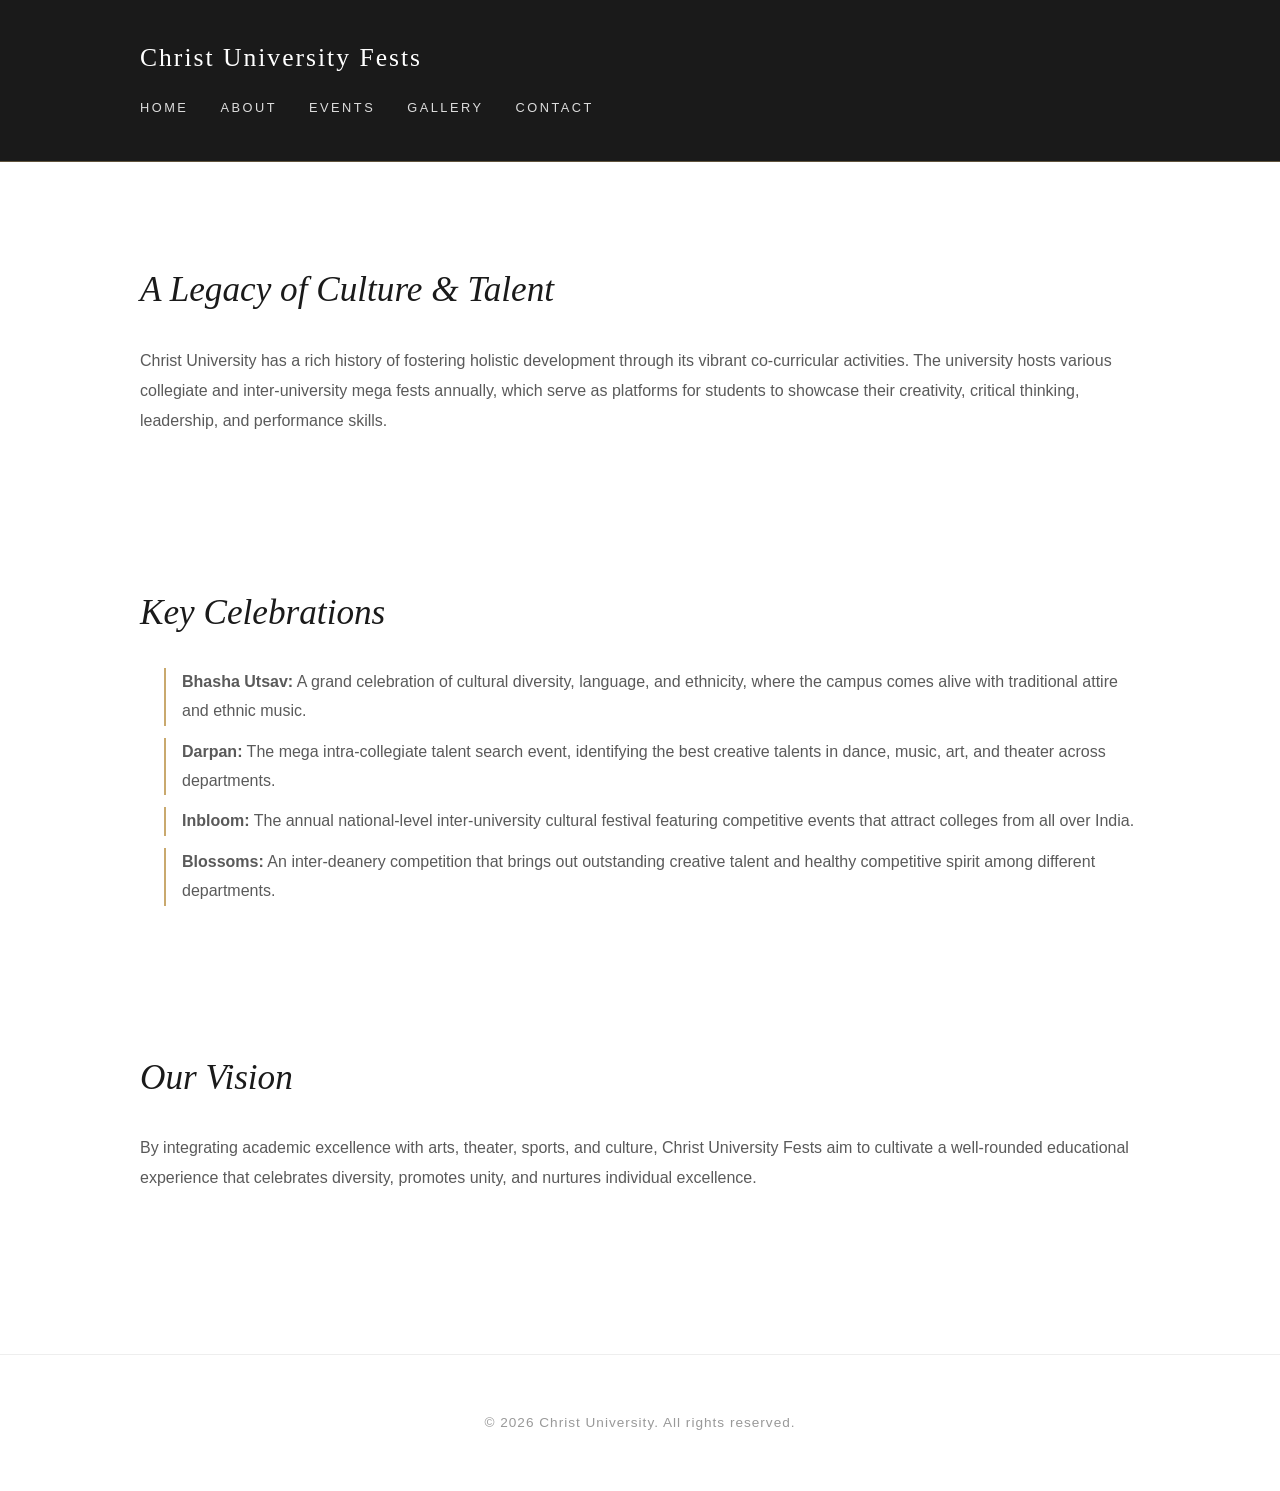
<file: about.html>
<!DOCTYPE html>
<html lang="en">
<head>
  <meta charset="UTF-8" />
  <meta name="viewport" content="width=device-width, initial-scale=1.0" />
  <title>About - Christ University Fests</title>
  <link rel="stylesheet" href="styles.css" />
</head>
<body>
  <header class="site-header">
    <div class="container">
      <h1>Christ University Fests</h1>
      <nav>
        <a href="index.html">Home</a>
        <a href="about.html">About</a>
        <a href="events.html">Events</a>
        <a href="gallery.html">Gallery</a>
        <a href="contact.html">Contact</a>
      </nav>
    </div>
  </header>

  <main class="container">
    <section>
      <h2>A Legacy of Culture & Talent</h2>
      <p>Christ University has a rich history of fostering holistic development through its vibrant co-curricular activities. The university hosts various collegiate and inter-university mega fests annually, which serve as platforms for students to showcase their creativity, critical thinking, leadership, and performance skills.</p>
    </section>

    <section>
      <h2>Key Celebrations</h2>
      <ul>
        <li><strong>Bhasha Utsav:</strong> A grand celebration of cultural diversity, language, and ethnicity, where the campus comes alive with traditional attire and ethnic music.</li>
        <li><strong>Darpan:</strong> The mega intra-collegiate talent search event, identifying the best creative talents in dance, music, art, and theater across departments.</li>
        <li><strong>Inbloom:</strong> The annual national-level inter-university cultural festival featuring competitive events that attract colleges from all over India.</li>
        <li><strong>Blossoms:</strong> An inter-deanery competition that brings out outstanding creative talent and healthy competitive spirit among different departments.</li>
      </ul>
    </section>

    <section>
      <h2>Our Vision</h2>
      <p>By integrating academic excellence with arts, theater, sports, and culture, Christ University Fests aim to cultivate a well-rounded educational experience that celebrates diversity, promotes unity, and nurtures individual excellence.</p>
    </section>
  </main>

  <footer>
    <div class="container">
      <p>&copy; 2026 Christ University. All rights reserved.</p>
    </div>
  </footer>
</body>
</html>
</file>
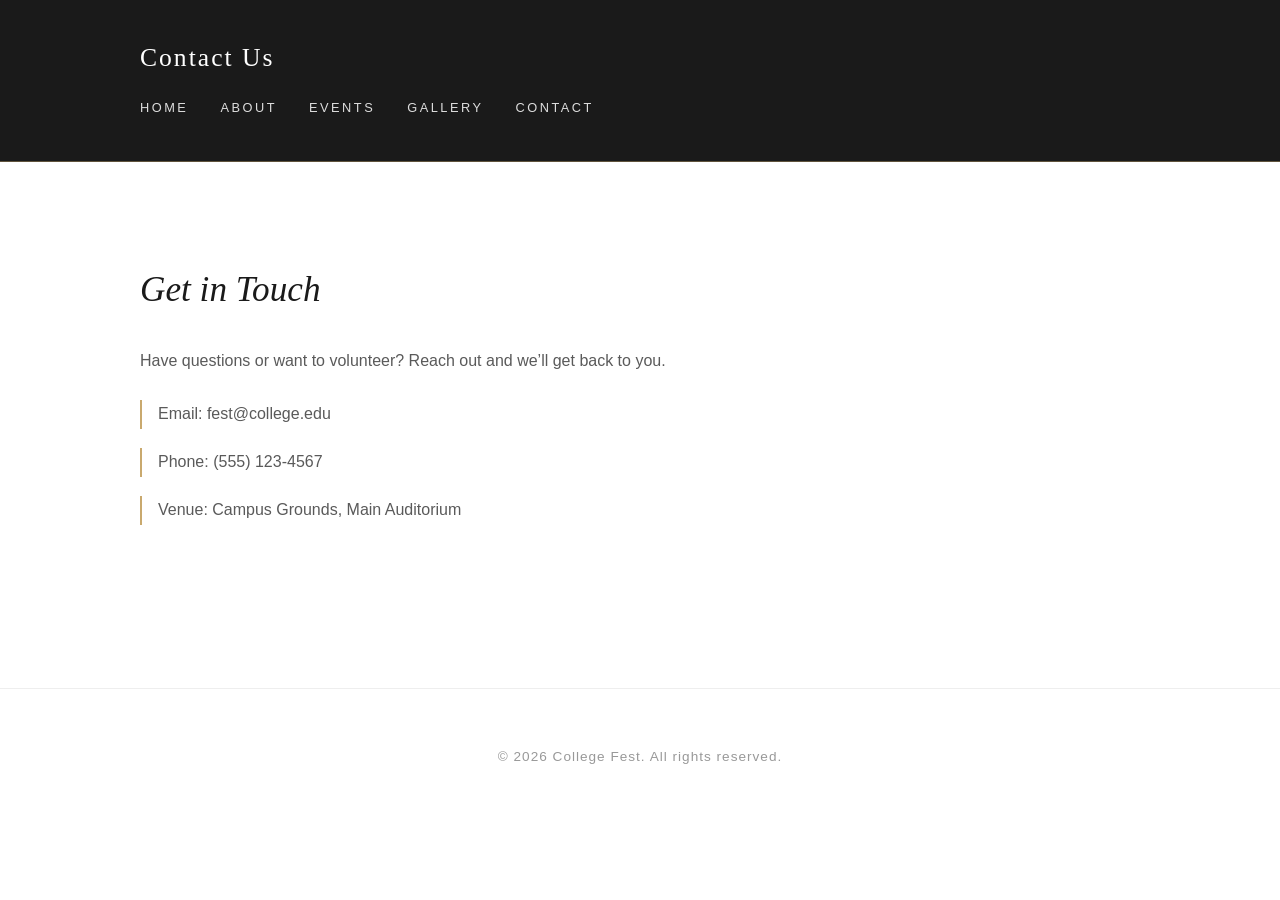
<file: contact.html>
<!DOCTYPE html>
<html lang="en">
<head>
  <meta charset="UTF-8" />
  <meta name="viewport" content="width=device-width, initial-scale=1.0" />
  <title>Contact - College Fest 2026</title>
  <link rel="stylesheet" href="styles.css" />
</head>
<body>
  <header class="site-header">
    <div class="container">
      <h1>Contact Us</h1>
      <nav>
        <a href="index.html">Home</a>
        <a href="about.html">About</a>
        <a href="events.html">Events</a>
        <a href="gallery.html">Gallery</a>
        <a href="contact.html">Contact</a>
      </nav>
    </div>
  </header>

  <main class="container">
    <section>
      <h2>Get in Touch</h2>
      <p>Have questions or want to volunteer? Reach out and we’ll get back to you.</p>
      <ul class="contact-info">
        <li>Email: fest@college.edu</li>
        <li>Phone: (555) 123-4567</li>
        <li>Venue: Campus Grounds, Main Auditorium</li>
      </ul>
    </section>
  </main>

  <footer>
    <div class="container">
      <p>&copy; 2026 College Fest. All rights reserved.</p>
    </div>
  </footer>
</body>
</html>
</file>
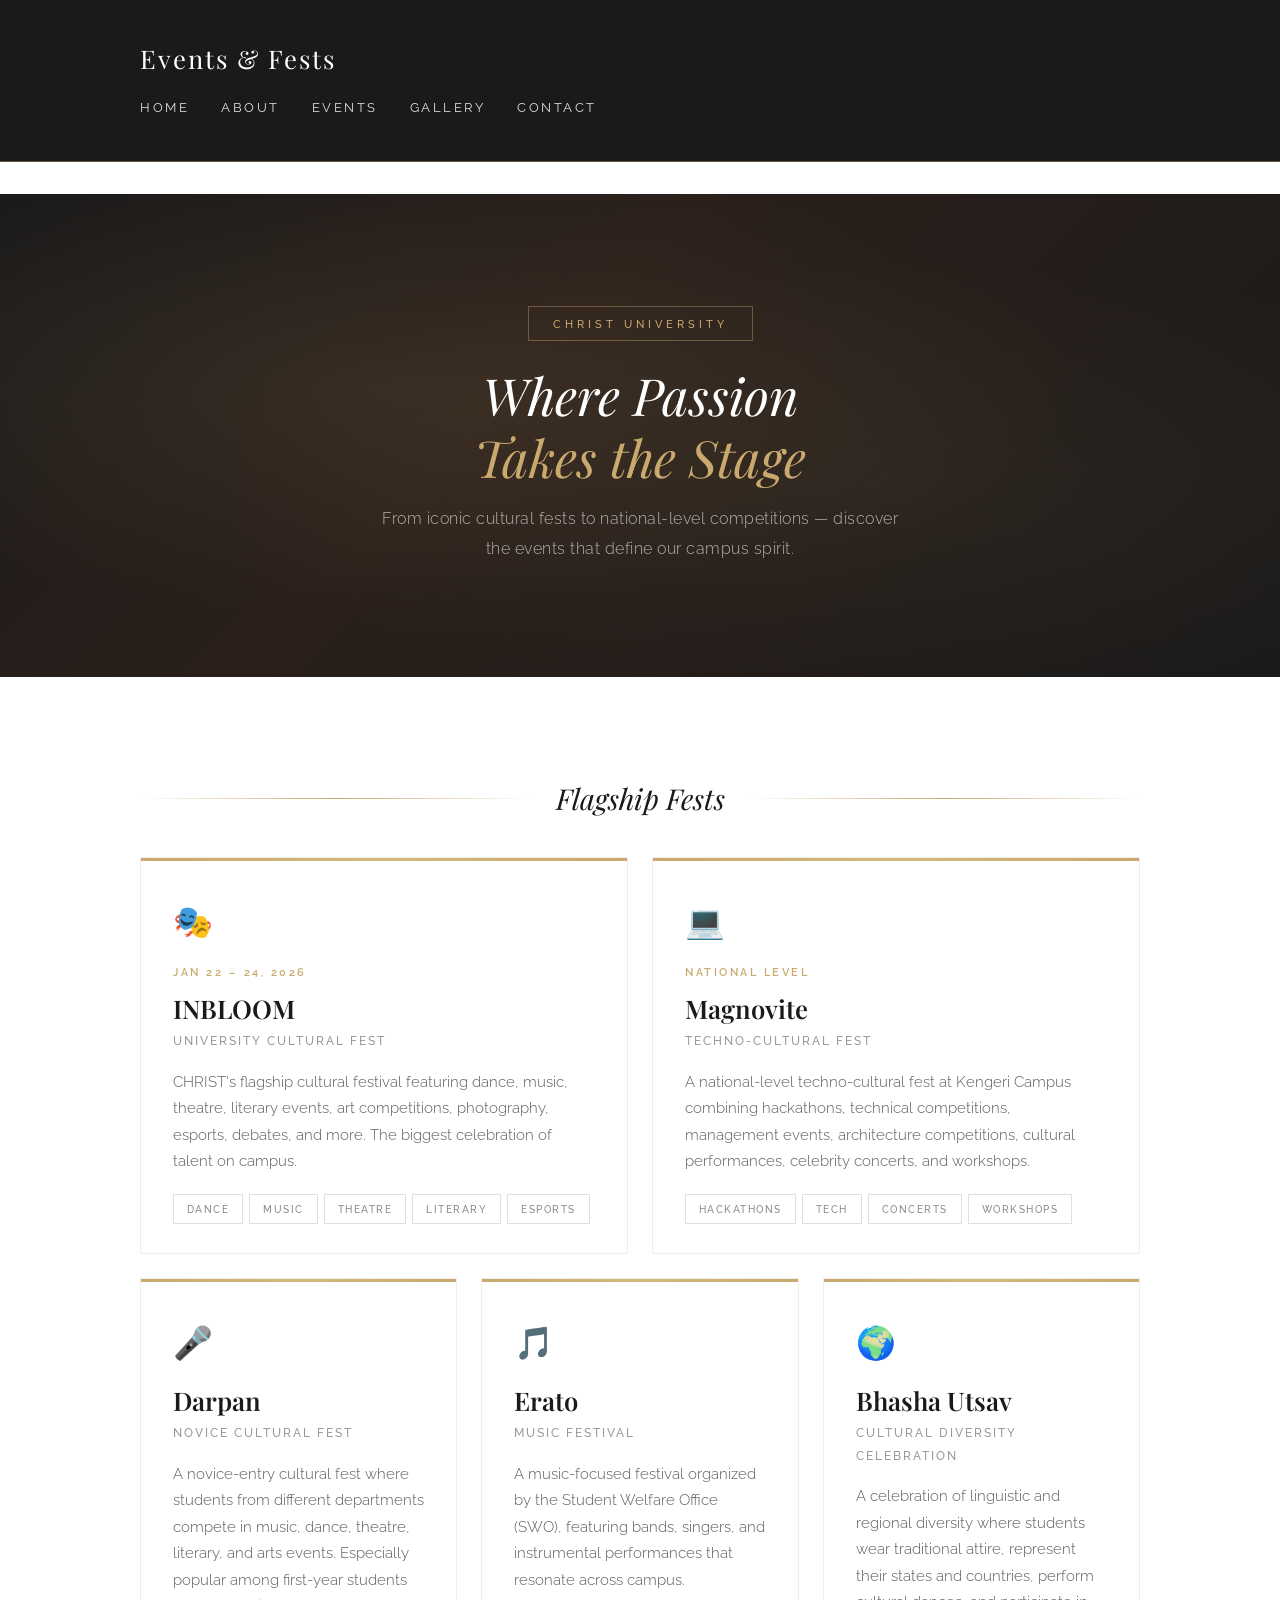
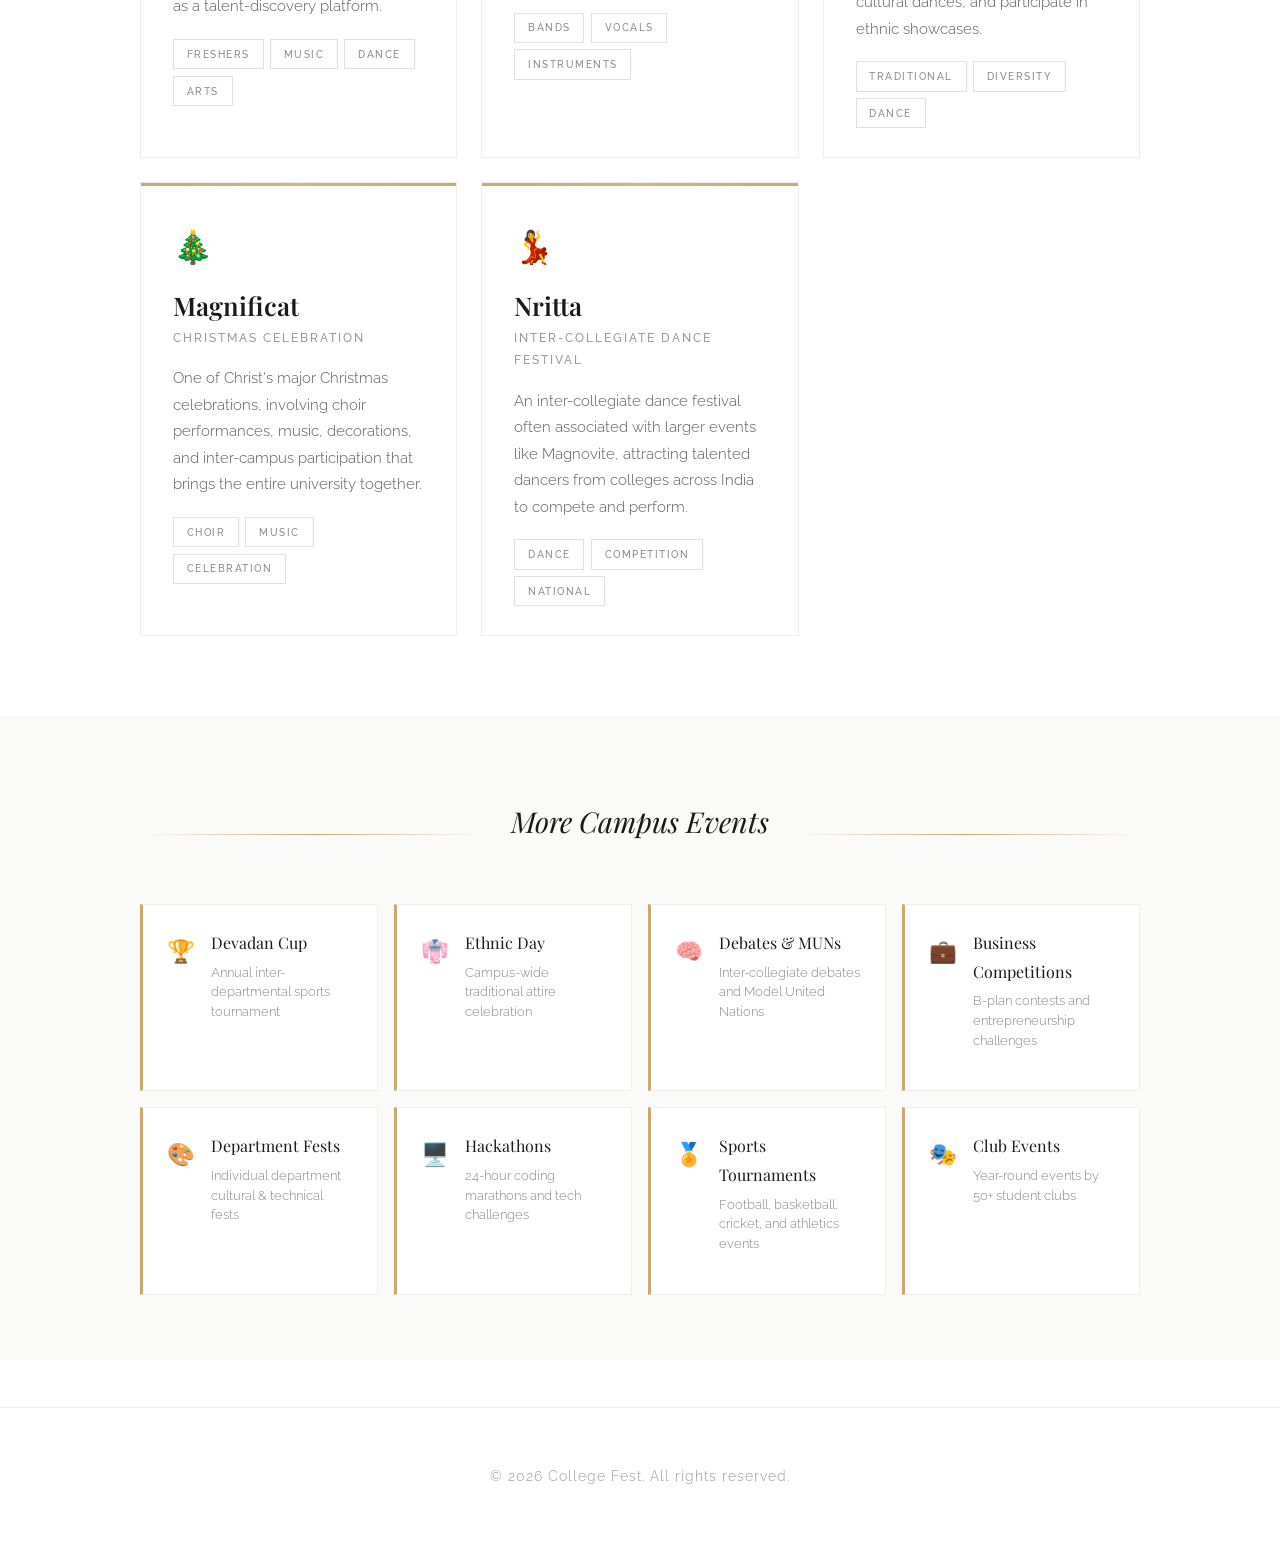
<file: events.html>
<!DOCTYPE html>
<html lang="en">
<head>
  <meta charset="UTF-8" />
  <meta name="viewport" content="width=device-width, initial-scale=1.0" />
  <title>Events &amp; Fests - CHRIST University</title>
  <meta name="description" content="Explore the iconic fests and cultural events at CHRIST (Deemed to be University) — INBLOOM, Darpan, Erato, Magnovite, and more." />
  <link rel="stylesheet" href="styles.css" />
  <link href="https://fonts.googleapis.com/css2?family=Playfair+Display:ital,wght@0,400;0,600;1,400&family=Raleway:wght@300;400;500;600&display=swap" rel="stylesheet" />
</head>
<body>
  <header class="site-header">
    <div class="container">
      <h1>Events &amp; Fests</h1>
      <nav>
        <a href="index.html">Home</a>
        <a href="about.html">About</a>
        <a href="events.html">Events</a>
        <a href="gallery.html">Gallery</a>
        <a href="contact.html">Contact</a>
      </nav>
    </div>
  </header>

  <main>
    <!-- Events Hero -->
    <section class="events-hero">
      <div class="events-hero-overlay"></div>
      <div class="events-hero-content">
        <span class="events-hero-tag">CHRIST University</span>
        <h2>Where Passion<br><em>Takes the Stage</em></h2>
        <p>From iconic cultural fests to national-level competitions — discover the events that define our campus spirit.</p>
      </div>
    </section>

    <!-- Featured Fests -->
    <div class="container">
      <div class="events-section-header">
        <span class="section-line"></span>
        <h2>Flagship Fests</h2>
        <span class="section-line"></span>
      </div>

      <div class="events-flex" id="eventsGrid">

        <!-- INBLOOM -->
        <article class="event-card event-card--featured" id="event-inbloom">
          <div class="event-card-accent"></div>
          <div class="event-card-body">
            <span class="event-icon">🎭</span>
            <div class="event-card-date">Jan 22 – 24, 2026</div>
            <h3>INBLOOM</h3>
            <p class="event-subtitle">University Cultural Fest</p>
            <p>CHRIST's flagship cultural festival featuring dance, music, theatre, literary events, art competitions, photography, esports, debates, and more. The biggest celebration of talent on campus.</p>
            <div class="event-tags">
              <span class="event-tag">Dance</span>
              <span class="event-tag">Music</span>
              <span class="event-tag">Theatre</span>
              <span class="event-tag">Literary</span>
              <span class="event-tag">Esports</span>
            </div>
          </div>
        </article>

        <!-- Magnovite -->
        <article class="event-card event-card--featured" id="event-magnovite">
          <div class="event-card-accent"></div>
          <div class="event-card-body">
            <span class="event-icon">💻</span>
            <div class="event-card-date">National Level</div>
            <h3>Magnovite</h3>
            <p class="event-subtitle">Techno-Cultural Fest</p>
            <p>A national-level techno-cultural fest at Kengeri Campus combining hackathons, technical competitions, management events, architecture competitions, cultural performances, celebrity concerts, and workshops.</p>
            <div class="event-tags">
              <span class="event-tag">Hackathons</span>
              <span class="event-tag">Tech</span>
              <span class="event-tag">Concerts</span>
              <span class="event-tag">Workshops</span>
            </div>
          </div>
        </article>

        <!-- Darpan -->
        <article class="event-card" id="event-darpan">
          <div class="event-card-accent"></div>
          <div class="event-card-body">
            <span class="event-icon">🎤</span>
            <h3>Darpan</h3>
            <p class="event-subtitle">Novice Cultural Fest</p>
            <p>A novice-entry cultural fest where students from different departments compete in music, dance, theatre, literary, and arts events. Especially popular among first-year students as a talent-discovery platform.</p>
            <div class="event-tags">
              <span class="event-tag">Freshers</span>
              <span class="event-tag">Music</span>
              <span class="event-tag">Dance</span>
              <span class="event-tag">Arts</span>
            </div>
          </div>
        </article>

        <!-- Erato -->
        <article class="event-card" id="event-erato">
          <div class="event-card-accent"></div>
          <div class="event-card-body">
            <span class="event-icon">🎵</span>
            <h3>Erato</h3>
            <p class="event-subtitle">Music Festival</p>
            <p>A music-focused festival organized by the Student Welfare Office (SWO), featuring bands, singers, and instrumental performances that resonate across campus.</p>
            <div class="event-tags">
              <span class="event-tag">Bands</span>
              <span class="event-tag">Vocals</span>
              <span class="event-tag">Instruments</span>
            </div>
          </div>
        </article>

        <!-- Bhasha Utsav -->
        <article class="event-card" id="event-bhasha">
          <div class="event-card-accent"></div>
          <div class="event-card-body">
            <span class="event-icon">🌍</span>
            <h3>Bhasha Utsav</h3>
            <p class="event-subtitle">Cultural Diversity Celebration</p>
            <p>A celebration of linguistic and regional diversity where students wear traditional attire, represent their states and countries, perform cultural dances, and participate in ethnic showcases.</p>
            <div class="event-tags">
              <span class="event-tag">Traditional</span>
              <span class="event-tag">Diversity</span>
              <span class="event-tag">Dance</span>
            </div>
          </div>
        </article>

        <!-- Magnificat -->
        <article class="event-card" id="event-magnificat">
          <div class="event-card-accent"></div>
          <div class="event-card-body">
            <span class="event-icon">🎄</span>
            <h3>Magnificat</h3>
            <p class="event-subtitle">Christmas Celebration</p>
            <p>One of Christ's major Christmas celebrations, involving choir performances, music, decorations, and inter-campus participation that brings the entire university together.</p>
            <div class="event-tags">
              <span class="event-tag">Choir</span>
              <span class="event-tag">Music</span>
              <span class="event-tag">Celebration</span>
            </div>
          </div>
        </article>

        <!-- Nritta -->
        <article class="event-card" id="event-nritta">
          <div class="event-card-accent"></div>
          <div class="event-card-body">
            <span class="event-icon">💃</span>
            <h3>Nritta</h3>
            <p class="event-subtitle">Inter-Collegiate Dance Festival</p>
            <p>An inter-collegiate dance festival often associated with larger events like Magnovite, attracting talented dancers from colleges across India to compete and perform.</p>
            <div class="event-tags">
              <span class="event-tag">Dance</span>
              <span class="event-tag">Competition</span>
              <span class="event-tag">National</span>
            </div>
          </div>
        </article>

      </div>
    </div>

    <!-- Other Popular Events -->
    <section class="events-other-section">
      <div class="container">
        <div class="events-section-header">
          <span class="section-line"></span>
          <h2>More Campus Events</h2>
          <span class="section-line"></span>
        </div>

        <div class="events-ticker">

          <div class="ticker-item">
            <span class="ticker-icon">🏆</span>
            <div>
              <h4>Devadan Cup</h4>
              <p>Annual inter-departmental sports tournament</p>
            </div>
          </div>

          <div class="ticker-item">
            <span class="ticker-icon">👘</span>
            <div>
              <h4>Ethnic Day</h4>
              <p>Campus-wide traditional attire celebration</p>
            </div>
          </div>

          <div class="ticker-item">
            <span class="ticker-icon">🧠</span>
            <div>
              <h4>Debates &amp; MUNs</h4>
              <p>Inter-collegiate debates and Model United Nations</p>
            </div>
          </div>

          <div class="ticker-item">
            <span class="ticker-icon">💼</span>
            <div>
              <h4>Business Competitions</h4>
              <p>B-plan contests and entrepreneurship challenges</p>
            </div>
          </div>

          <div class="ticker-item">
            <span class="ticker-icon">🎨</span>
            <div>
              <h4>Department Fests</h4>
              <p>Individual department cultural &amp; technical fests</p>
            </div>
          </div>

          <div class="ticker-item">
            <span class="ticker-icon">🖥️</span>
            <div>
              <h4>Hackathons</h4>
              <p>24-hour coding marathons and tech challenges</p>
            </div>
          </div>

          <div class="ticker-item">
            <span class="ticker-icon">🏅</span>
            <div>
              <h4>Sports Tournaments</h4>
              <p>Football, basketball, cricket, and athletics events</p>
            </div>
          </div>

          <div class="ticker-item">
            <span class="ticker-icon">🎭</span>
            <div>
              <h4>Club Events</h4>
              <p>Year-round events by 50+ student clubs</p>
            </div>
          </div>

        </div>
      </div>
    </section>
  </main>

  <footer>
    <div class="container">
      <p>&copy; 2026 College Fest. All rights reserved.</p>
    </div>
  </footer>

  <script>
    // Staggered entrance animation
    const observer = new IntersectionObserver((entries) => {
      entries.forEach((entry) => {
        if (entry.isIntersecting) {
          entry.target.classList.add('event-visible');
          observer.unobserve(entry.target);
        }
      });
    }, { threshold: 0.1 });

    document.querySelectorAll('.event-card, .ticker-item').forEach((el, i) => {
      el.style.transitionDelay = `${i * 0.08}s`;
      observer.observe(el);
    });
  </script>
</body>
</html>
</file>
<file: styles.css>
* {
  box-sizing: border-box;
  margin: 0;
  padding: 0;
}

body {
  font-family: 'Raleway', sans-serif;
  font-weight: 300;
  line-height: 1.8;
  background-color: #fff;
  color: #4a4a4a;
}

.container {
  width: min(1000px, 90%);
  margin: 0 auto;
  padding: 1rem 0;
}

/* ── Header ── */

.site-header {
  background-color: #1a1a1a;
  color: #fff;
  padding: 1.2rem 0;
  border-bottom: 1px solid rgba(201, 169, 110, 0.4);
}

.site-header h1 {
  font-family: 'Playfair Display', serif;
  font-weight: 400;
  font-size: 1.6rem;
  letter-spacing: 2px;
  margin-bottom: 0.5rem;
}

.site-header nav {
  display: flex;
  gap: 2rem;
  flex-wrap: wrap;
  align-items: center;
}

.site-header a {
  font-family: 'Raleway', sans-serif;
  color: rgba(255, 255, 255, 0.85);
  text-decoration: none;
  font-weight: 400;
  font-size: 0.8rem;
  text-transform: uppercase;
  letter-spacing: 2.5px;
  padding: 0.4rem 0;
  border-bottom: 1px solid transparent;
  transition: all 0.3s ease;
}

.site-header a:hover {
  color: #c9a96e;
  border-bottom: 1px solid #c9a96e;
}

/* ── Homepage transparent header ── */

.home-page .site-header {
  position: absolute;
  top: 0;
  left: 0;
  width: 100%;
  background: transparent;
  border-bottom: none;
  z-index: 10;
}

/* ── Page sections (About, Contact, etc.) ── */

main>section {
  background-color: #fff;
  padding: 3rem 0;
  margin: 2rem 0;
}

main>section.info-cards,
main>section.event-list,
main>section.image-grid {
  background-color: transparent;
  padding: 0;
}

main>section h2 {
  font-family: 'Playfair Display', serif;
  font-style: italic;
  font-weight: 400;
  color: #1a1a1a;
  margin-bottom: 1.5rem;
  font-size: 2.2rem;
}

main>section p {
  color: #5a5a5a;
  margin-bottom: 1rem;
  font-size: 1rem;
  line-height: 1.9;
}

main>section ul {
  padding-left: 1.5rem;
  color: #5a5a5a;
  list-style: none;
}

main>section ul li {
  margin-bottom: 0.75rem;
  padding-left: 1rem;
  border-left: 2px solid #c9a96e;
}

/* ── Hero (Homepage video section) ── */

.hero {
  position: relative;
  background-color: #1a1a1a;
  padding: 8rem 2rem 4rem;
  text-align: center;
  overflow: hidden;
  min-height: 100vh;
  display: flex;
  flex-direction: column;
  align-items: center;
  justify-content: center;
}

.hero-bg-video {
  position: absolute;
  top: 0;
  left: 0;
  width: 100%;
  height: 100%;
  object-fit: cover;
  z-index: 0;
  opacity: 0.5;
}

.hero-content {
  position: relative;
  z-index: 1;
}

.hero h2 {
  font-family: 'Playfair Display', serif;
  font-style: italic;
  font-size: 3.8rem;
  color: #fff;
  margin-bottom: 1.2rem;
  font-weight: 400;
  line-height: 1.2;
}

.hero p {
  font-family: 'Raleway', sans-serif;
  font-size: 1.1rem;
  font-weight: 300;
  color: rgba(255, 255, 255, 0.8);
  margin-bottom: 2.5rem;
  max-width: 600px;
  margin-left: auto;
  margin-right: auto;
  letter-spacing: 0.5px;
}

/* ── Button ── */

.button {
  display: inline-block;
  padding: 0.85rem 2.5rem;
  background-color: transparent;
  color: #fff;
  font-family: 'Raleway', sans-serif;
  font-weight: 400;
  font-size: 0.85rem;
  text-transform: uppercase;
  letter-spacing: 2.5px;
  text-decoration: none;
  border: 1px solid rgba(255, 255, 255, 0.6);
  transition: all 0.3s ease;
}

.button:hover {
  background-color: #fff;
  color: #1a1a1a;
  border-color: #fff;
}

/* ── Cards grid (Info cards & Event list) ── */

.info-cards,
.event-list,
.image-grid {
  display: grid;
  gap: 2rem;
  margin: 2rem 0;
}

.info-cards {
  grid-template-columns: repeat(auto-fit, minmax(280px, 1fr));
}

.event-list {
  grid-template-columns: repeat(auto-fit, minmax(350px, 1fr));
}

.info-cards article,
.event-list article {
  background-color: #fff;
  padding: 2.5rem;
  border: 1px solid #eee;
  transition: transform 0.3s ease, box-shadow 0.3s ease;
}

.info-cards article:hover,
.event-list article:hover {
  transform: translateY(-4px);
  box-shadow: 0 10px 30px rgba(0, 0, 0, 0.06);
}

.card-image {
  width: 100%;
  height: 200px;
  object-fit: cover;
  border-radius: 4px;
  margin-bottom: 1.5rem;
}

.info-cards h3 {
  font-family: 'Playfair Display', serif;
  font-style: italic;
  font-weight: 400;
  color: #1a1a1a;
  margin-bottom: 1rem;
  font-size: 1.5rem;
}

.info-cards article p,
.event-list article p {
  color: #6a6a6a;
  font-size: 0.95rem;
  line-height: 1.8;
}

.event-list h2 {
  font-family: 'Playfair Display', serif;
  font-style: italic;
  font-weight: 400;
  color: #1a1a1a;
  margin-bottom: 1rem;
  font-size: 1.6rem;
}

/* ── Gold accent line (used as decorative separator) ── */

.info-cards article,
.event-list article {
  border-top: 3px solid #c9a96e;
}

/* ── Events Hero ── */

.events-hero {
  position: relative;
  background: linear-gradient(135deg, #1a1a1a 0%, #2a1f1a 40%, #1a1a1a 100%);
  min-height: 50vh;
  display: flex;
  align-items: center;
  justify-content: center;
  text-align: center;
  overflow: hidden;
}

.events-hero-overlay {
  position: absolute;
  inset: 0;
  background:
    radial-gradient(ellipse at 30% 40%, rgba(201, 169, 110, 0.1) 0%, transparent 55%),
    radial-gradient(ellipse at 70% 60%, rgba(201, 169, 110, 0.06) 0%, transparent 55%);
  pointer-events: none;
}

.events-hero-content {
  position: relative;
  z-index: 1;
  padding: 4rem 2rem;
}

.events-hero-tag {
  display: inline-block;
  font-family: 'Raleway', sans-serif;
  font-size: 0.7rem;
  font-weight: 500;
  text-transform: uppercase;
  letter-spacing: 4px;
  color: #c9a96e;
  border: 1px solid rgba(201, 169, 110, 0.4);
  padding: 0.4rem 1.5rem;
  margin-bottom: 1.5rem;
}

.events-hero-content h2 {
  font-family: 'Playfair Display', serif;
  font-weight: 400;
  font-size: 3.2rem;
  color: #fff;
  line-height: 1.2;
  margin-bottom: 1rem;
}

.events-hero-content h2 em {
  color: #c9a96e;
}

.events-hero-content p {
  font-family: 'Raleway', sans-serif;
  font-weight: 300;
  font-size: 1rem;
  color: rgba(255, 255, 255, 0.65);
  max-width: 520px;
  margin: 0 auto;
  letter-spacing: 0.5px;
}

/* ── Events Section Header ── */

.events-section-header {
  display: flex;
  align-items: center;
  gap: 1.5rem;
  padding: 3rem 0 2rem;
}

.events-section-header h2 {
  font-family: 'Playfair Display', serif;
  font-style: italic;
  font-weight: 400;
  font-size: 1.8rem;
  color: #1a1a1a;
  white-space: nowrap;
}

.section-line {
  flex: 1;
  height: 1px;
  background: linear-gradient(to right, transparent, #c9a96e, transparent);
}

/* ── Events Flexbox Grid ── */

.events-flex {
  display: flex;
  flex-wrap: wrap;
  gap: 1.5rem;
  padding-bottom: 2rem;
}

.event-card {
  position: relative;
  flex: 0 0 calc(33.333% - 1rem);
  background: #fff;
  border: 1px solid #eee;
  overflow: hidden;
  opacity: 0;
  transform: translateY(25px);
  transition: opacity 0.6s ease, transform 0.6s ease, box-shadow 0.3s ease;
}

.event-card.event-visible {
  opacity: 1;
  transform: translateY(0);
}

.event-card:hover {
  box-shadow: 0 12px 40px rgba(0, 0, 0, 0.08);
  transform: translateY(-4px);
}

.event-card.event-visible:hover {
  transform: translateY(-4px);
}

/* Featured cards take half width */
.event-card--featured {
  flex: 0 0 calc(50% - 0.75rem);
}

/* Gold accent bar on top */
.event-card-accent {
  height: 3px;
  background: linear-gradient(to right, #c9a96e, #d4b87a, #c9a96e);
}

.event-card-body {
  padding: 2rem 2rem 1.8rem;
}

.event-icon {
  font-size: 2rem;
  display: block;
  margin-bottom: 0.8rem;
}

.event-card-date {
  font-family: 'Raleway', sans-serif;
  font-size: 0.68rem;
  font-weight: 600;
  text-transform: uppercase;
  letter-spacing: 2.5px;
  color: #c9a96e;
  margin-bottom: 0.6rem;
}

.event-card h3 {
  font-family: 'Playfair Display', serif;
  font-weight: 600;
  font-size: 1.6rem;
  color: #1a1a1a;
  margin-bottom: 0.3rem;
  line-height: 1.3;
}

.event-subtitle {
  font-family: 'Raleway', sans-serif;
  font-size: 0.78rem;
  font-weight: 500;
  text-transform: uppercase;
  letter-spacing: 2px;
  color: #999;
  margin-bottom: 1rem;
}

.event-card-body > p:last-of-type {
  color: #5a5a5a;
  font-size: 0.92rem;
  line-height: 1.8;
}

/* Event Tags */
.event-tags {
  display: flex;
  flex-wrap: wrap;
  gap: 0.4rem;
  margin-top: 1.2rem;
}

.event-tag {
  font-family: 'Raleway', sans-serif;
  font-size: 0.65rem;
  font-weight: 500;
  text-transform: uppercase;
  letter-spacing: 1.5px;
  padding: 0.3rem 0.8rem;
  border: 1px solid #e0e0e0;
  color: #888;
  transition: all 0.3s ease;
}

.event-card:hover .event-tag {
  border-color: #c9a96e;
  color: #c9a96e;
}

/* ── Other Events Section ── */

.events-other-section {
  background-color: #fafaf8;
  padding: 1rem 0 3rem;
  margin-top: 2rem;
}

.events-ticker {
  display: flex;
  flex-wrap: wrap;
  gap: 1rem;
}

.ticker-item {
  flex: 0 0 calc(25% - 0.75rem);
  display: flex;
  align-items: flex-start;
  gap: 1rem;
  padding: 1.5rem;
  background: #fff;
  border: 1px solid #eee;
  border-left: 3px solid #c9a96e;
  opacity: 0;
  transform: translateY(20px);
  transition: opacity 0.5s ease, transform 0.5s ease, box-shadow 0.3s ease;
}

.ticker-item.event-visible {
  opacity: 1;
  transform: translateY(0);
}

.ticker-item:hover {
  box-shadow: 0 6px 20px rgba(0, 0, 0, 0.05);
}

.ticker-icon {
  font-size: 1.4rem;
  flex-shrink: 0;
  margin-top: 0.1rem;
}

.ticker-item h4 {
  font-family: 'Playfair Display', serif;
  font-weight: 400;
  font-size: 1rem;
  color: #1a1a1a;
  margin-bottom: 0.3rem;
}

.ticker-item p {
  font-family: 'Raleway', sans-serif;
  font-size: 0.82rem;
  color: #888;
  line-height: 1.5;
}

/* ── Events Responsive ── */

@media (max-width: 900px) {
  .event-card,
  .event-card--featured {
    flex: 0 0 calc(50% - 0.75rem);
  }

  .ticker-item {
    flex: 0 0 calc(50% - 0.5rem);
  }

  .events-hero-content h2 {
    font-size: 2.4rem;
  }
}

@media (max-width: 600px) {
  .event-card,
  .event-card--featured {
    flex: 0 0 100%;
  }

  .ticker-item {
    flex: 0 0 100%;
  }

  .events-hero-content h2 {
    font-size: 1.8rem;
  }

  .events-section-header {
    padding: 2rem 0 1.5rem;
  }

  .events-section-header h2 {
    font-size: 1.4rem;
  }
}

/* ── Gallery Hero ── */

.gallery-hero {
  position: relative;
  background: linear-gradient(135deg, #1a1a1a 0%, #2c2420 50%, #1a1a1a 100%);
  min-height: 50vh;
  display: flex;
  align-items: center;
  justify-content: center;
  text-align: center;
  overflow: hidden;
}

.gallery-hero-overlay {
  position: absolute;
  inset: 0;
  background:
    radial-gradient(ellipse at 20% 50%, rgba(201, 169, 110, 0.08) 0%, transparent 60%),
    radial-gradient(ellipse at 80% 50%, rgba(201, 169, 110, 0.05) 0%, transparent 60%);
  pointer-events: none;
}

.gallery-hero-content {
  position: relative;
  z-index: 1;
  padding: 4rem 2rem;
}

.gallery-hero-tag {
  display: inline-block;
  font-family: 'Raleway', sans-serif;
  font-size: 0.7rem;
  font-weight: 500;
  text-transform: uppercase;
  letter-spacing: 4px;
  color: #c9a96e;
  border: 1px solid rgba(201, 169, 110, 0.4);
  padding: 0.4rem 1.5rem;
  margin-bottom: 1.5rem;
}

.gallery-hero-content h2 {
  font-family: 'Playfair Display', serif;
  font-weight: 400;
  font-size: 3.2rem;
  color: #fff;
  line-height: 1.2;
  margin-bottom: 1rem;
}

.gallery-hero-content h2 em {
  color: #c9a96e;
}

.gallery-hero-content p {
  font-family: 'Raleway', sans-serif;
  font-weight: 300;
  font-size: 1rem;
  color: rgba(255, 255, 255, 0.65);
  max-width: 480px;
  margin: 0 auto;
  letter-spacing: 0.5px;
}

/* ── Gallery Filters ── */

.gallery-filters {
  display: flex;
  justify-content: center;
  gap: 0.5rem;
  flex-wrap: wrap;
  padding: 3rem 0 2rem;
}

.filter-btn {
  font-family: 'Raleway', sans-serif;
  font-size: 0.75rem;
  font-weight: 500;
  text-transform: uppercase;
  letter-spacing: 2px;
  padding: 0.6rem 1.6rem;
  border: 1px solid #ddd;
  background: transparent;
  color: #888;
  cursor: pointer;
  transition: all 0.3s ease;
}

.filter-btn:hover {
  color: #1a1a1a;
  border-color: #1a1a1a;
}

.filter-btn.active {
  background-color: #1a1a1a;
  color: #c9a96e;
  border-color: #1a1a1a;
}

/* ── Gallery Flexbox Layout ── */

.gallery-flex {
  display: flex;
  flex-wrap: wrap;
  gap: 12px;
  padding-bottom: 3rem;
}

.gallery-item {
  position: relative;
  overflow: hidden;
  cursor: pointer;
  opacity: 0;
  transform: translateY(30px);
  transition: opacity 0.6s ease, transform 0.6s ease;
  background-color: #f5f5f0;
  flex: 0 0 calc(33.333% - 8px);
  height: 280px;
}

.gallery-item--visible {
  opacity: 1;
  transform: translateY(0);
}

.gallery-item--hidden {
  opacity: 0;
  transform: scale(0.92);
  pointer-events: none;
  position: absolute;
  visibility: hidden;
}

.gallery-item img {
  width: 100%;
  height: 100%;
  object-fit: cover;
  display: block;
  transition: transform 0.5s ease, filter 0.5s ease;
}

.gallery-item:hover img {
  transform: scale(1.08);
  filter: brightness(0.7);
}

/* ── Gallery Overlay ── */

.gallery-overlay {
  position: absolute;
  inset: 0;
  display: flex;
  flex-direction: column;
  align-items: center;
  justify-content: center;
  opacity: 0;
  transition: opacity 0.4s ease;
  pointer-events: none;
}

.gallery-item:hover .gallery-overlay {
  opacity: 1;
}

.gallery-overlay-icon {
  font-size: 1.8rem;
  color: #c9a96e;
  margin-bottom: 0.6rem;
  transform: translateY(10px);
  transition: transform 0.4s ease;
}

.gallery-item:hover .gallery-overlay-icon {
  transform: translateY(0);
}

.gallery-overlay-label {
  font-family: 'Raleway', sans-serif;
  font-size: 0.72rem;
  font-weight: 500;
  text-transform: uppercase;
  letter-spacing: 3px;
  color: #fff;
  transform: translateY(10px);
  transition: transform 0.4s ease 0.05s;
}

.gallery-item:hover .gallery-overlay-label {
  transform: translateY(0);
}

/* ── Lightbox ── */

.lightbox {
  position: fixed;
  inset: 0;
  z-index: 9999;
  background: rgba(10, 10, 10, 0.95);
  display: flex;
  align-items: center;
  justify-content: center;
  opacity: 0;
  visibility: hidden;
  transition: opacity 0.4s ease, visibility 0.4s ease;
  backdrop-filter: blur(8px);
}

.lightbox--open {
  opacity: 1;
  visibility: visible;
}

.lightbox-content {
  max-width: 85vw;
  max-height: 85vh;
  display: flex;
  flex-direction: column;
  align-items: center;
}

.lightbox-content img {
  max-width: 100%;
  max-height: 78vh;
  object-fit: contain;
  border: 1px solid rgba(201, 169, 110, 0.2);
  box-shadow: 0 20px 60px rgba(0, 0, 0, 0.5);
}

.lightbox-caption {
  font-family: 'Playfair Display', serif;
  font-style: italic;
  font-size: 1rem;
  color: rgba(255, 255, 255, 0.7);
  margin-top: 1.2rem;
  letter-spacing: 1px;
}

.lightbox-close {
  position: absolute;
  top: 1.5rem;
  right: 2rem;
  font-size: 2.2rem;
  color: rgba(255, 255, 255, 0.6);
  background: none;
  border: none;
  cursor: pointer;
  transition: color 0.3s ease;
  z-index: 10;
  line-height: 1;
}

.lightbox-close:hover {
  color: #c9a96e;
}

.lightbox-nav {
  position: absolute;
  top: 50%;
  transform: translateY(-50%);
  font-size: 3rem;
  color: rgba(255, 255, 255, 0.5);
  background: none;
  border: none;
  cursor: pointer;
  transition: color 0.3s ease;
  padding: 1rem;
  z-index: 10;
  line-height: 1;
}

.lightbox-nav:hover {
  color: #c9a96e;
}

.lightbox-prev {
  left: 1.5rem;
}

.lightbox-next {
  right: 1.5rem;
}

.lightbox-counter {
  position: absolute;
  bottom: 1.5rem;
  left: 50%;
  transform: translateX(-50%);
  font-family: 'Raleway', sans-serif;
  font-size: 0.75rem;
  font-weight: 400;
  letter-spacing: 3px;
  color: rgba(255, 255, 255, 0.4);
}

/* ── Gallery Responsive ── */

@media (max-width: 900px) {
  .gallery-item {
    flex: 0 0 calc(50% - 6px);
    height: 240px;
  }

  .gallery-hero-content h2 {
    font-size: 2.4rem;
  }
}

@media (max-width: 600px) {
  .gallery-item {
    flex: 0 0 100%;
    height: 260px;
  }

  .gallery-hero-content h2 {
    font-size: 1.8rem;
  }

  .gallery-filters {
    padding: 2rem 0 1.5rem;
  }

  .lightbox-nav {
    font-size: 2rem;
  }
}

/* ── Contact ── */

.contact-info {
  list-style: none;
  margin-top: 1.5rem;
  padding-left: 0;
}

.contact-info li {
  margin: 1.2rem 0;
  font-size: 1rem;
  color: #5a5a5a;
  padding-left: 1rem;
  border-left: 2px solid #c9a96e;
}

.contact-info strong {
  color: #1a1a1a;
  font-weight: 500;
}

/* ── Footer ── */

footer {
  text-align: center;
  padding: 2.5rem 0;
  margin-top: 3rem;
  color: #999;
  border-top: 1px solid #eee;
  background-color: #fff;
  font-size: 0.85rem;
  letter-spacing: 1px;
}

/* ── Caption ── */

.caption {
  text-align: center;
  margin-top: 1.5rem;
  color: #999;
  font-size: 0.9rem;
  font-style: italic;
  font-family: 'Playfair Display', serif;
}

/* ── Responsive ── */

@media (max-width: 600px) {
  .site-header nav {
    flex-direction: column;
    gap: 0.5rem;
  }

  .hero {
    padding: 6rem 1.5rem 3rem;
  }

  .hero h2 {
    font-size: 2.2rem;
  }

  .site-header h1 {
    font-size: 1.3rem;
  }
}
</file>
